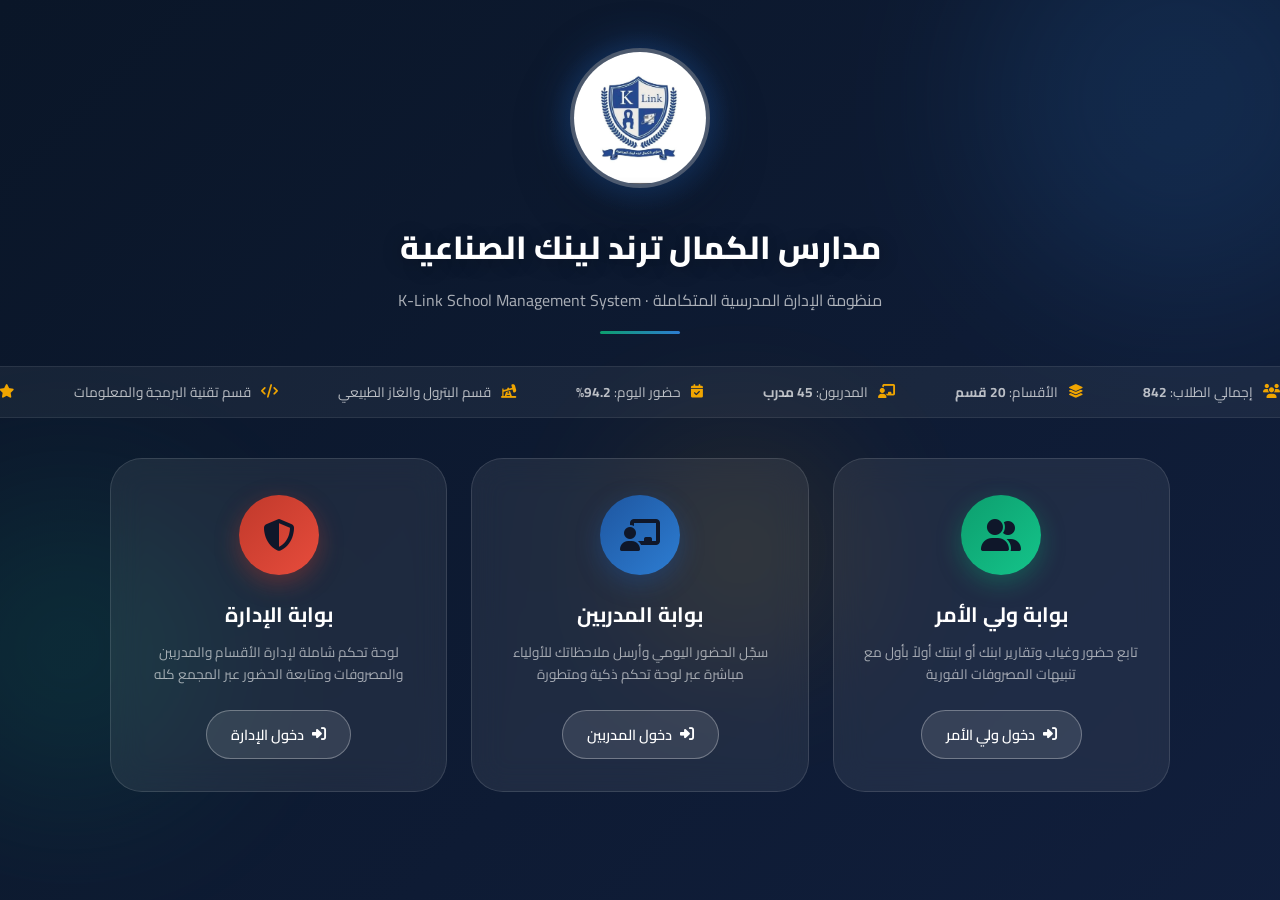
<file: index.html>
<!DOCTYPE html>
<html lang="ar" dir="rtl">
<head>
  <meta charset="UTF-8" />
  <meta name="viewport" content="width=device-width, initial-scale=1.0" />
  <title>مدارس الكمال ترند لينك الصناعية</title>
  <link rel="preconnect" href="https://fonts.googleapis.com" />
  <link rel="preconnect" href="https://fonts.gstatic.com" crossorigin />
  <link href="https://fonts.googleapis.com/css2?family=Cairo:wght@300;400;500;600;700;800;900&family=Tajawal:wght@300;400;500;700;800&display=swap" rel="stylesheet" />
  <link rel="stylesheet" href="https://cdnjs.cloudflare.com/ajax/libs/font-awesome/6.5.0/css/all.min.css" />
  <style>
    /* ============================================================
       ROOT VARIABLES & RESET
    ============================================================ */
    :root {
      --navy:        #0a1628;
      --navy-mid:    #122040;
      --navy-light:  #1a3a6e;
      --blue:        #1e56a0;
      --blue-light:  #2d7dd2;
      --emerald:     #0d9e6e;
      --emerald-light:#14c48a;
      --gold:        #f0a500;
      --gold-light:  #ffc340;
      --red:         #e53e3e;
      --red-light:   #fc8181;
      --slate:       #f1f5f9;
      --slate-mid:   #e2e8f0;
      --white:       #ffffff;
      --text-dark:   #0f172a;
      --text-mid:    #334155;
      --text-light:  #64748b;
      --shadow-sm:   0 2px 8px rgba(10,22,40,0.08);
      --shadow-md:   0 4px 24px rgba(10,22,40,0.14);
      --shadow-lg:   0 8px 48px rgba(10,22,40,0.22);
      --radius-sm:   8px;
      --radius-md:   16px;
      --radius-lg:   24px;
      --radius-xl:   32px;
      --transition:  all 0.3s cubic-bezier(0.4,0,0.2,1);
    }
    *, *::before, *::after { box-sizing: border-box; margin: 0; padding: 0; }
    html { scroll-behavior: smooth; }
    body {
      font-family: 'Cairo', 'Tajawal', sans-serif;
      background: var(--slate);
      color: var(--text-dark);
      min-height: 100vh;
      direction: rtl;
      overflow-x: hidden;
    }
    .hidden { display: none !important; }
    .fade-in  { animation: fadeIn 0.5s ease forwards; }
    .slide-up { animation: slideUp 0.5s ease forwards; }
    .slide-in-right { animation: slideInRight 0.4s ease forwards; }
    .pulse { animation: pulse 2s infinite; }
    .float { animation: float 3s ease-in-out infinite; }

    @keyframes fadeIn      { from{opacity:0} to{opacity:1} }
    @keyframes slideUp     { from{opacity:0;transform:translateY(30px)} to{opacity:1;transform:translateY(0)} }
    @keyframes slideInRight{ from{opacity:0;transform:translateX(-30px)} to{opacity:1;transform:translateX(0)} }
    @keyframes float       { 0%,100%{transform:translateY(0)} 50%{transform:translateY(-10px)} }
    @keyframes pulse       { 0%,100%{opacity:1} 50%{opacity:0.6} }
    @keyframes spin        { to{transform:rotate(360deg)} }
    @keyframes bounceIn    { 0%{transform:scale(0.3);opacity:0} 50%{transform:scale(1.05);opacity:0.8} 70%{transform:scale(0.9)} 100%{transform:scale(1);opacity:1} }
    @keyframes gradientShift{ 0%{background-position:0% 50%} 50%{background-position:100% 50%} 100%{background-position:0% 50%} }
    @keyframes scrollTicker { from{transform:translateX(0)} to{transform:translateX(-50%)} }

    /* ============================================================ PARTICLES */
    #particles-canvas { position:fixed;inset:0;z-index:0;pointer-events:none; }

    /* ============================================================ PAGE MANAGEMENT */
    .page { display:none; min-height:100vh; }
    .page.active { display:block; }
    .dashboard { min-height:100vh; background:var(--slate); display:none; flex-direction:column; }
    .dashboard.active { display:flex; }

    /* ============================================================ LANDING */
    #page-landing {
      background: linear-gradient(135deg,var(--navy) 0%,var(--navy-mid) 40%,var(--navy-light) 100%);
      background-size:300% 300%;
      animation: gradientShift 8s ease infinite;
      position:relative; display:flex; flex-direction:column; align-items:center; overflow:hidden;
    }
    .orb { position:absolute; border-radius:50%; filter:blur(80px); opacity:0.15; pointer-events:none; z-index:1; }
    .orb-1 { width:400px;height:400px;background:var(--blue-light);top:-100px;right:-100px;animation:float 6s ease-in-out infinite; }
    .orb-2 { width:300px;height:300px;background:var(--emerald);bottom:100px;left:-80px;animation:float 8s ease-in-out infinite reverse; }
    .orb-3 { width:200px;height:200px;background:var(--gold);top:50%;left:50%;animation:float 5s ease-in-out infinite 1s; }

    .landing-header { text-align:center; padding:48px 20px 32px; position:relative; z-index:2; }
    .logo-container { display:inline-block; position:relative; animation:float 4s ease-in-out infinite; }
    .logo-glow { position:absolute;inset:-20px;border-radius:50%;background:radial-gradient(circle,rgba(30,86,160,0.4) 0%,transparent 70%);animation:pulse 2s infinite; }
    .logo-img { width:140px;height:140px;object-fit:contain;border-radius:50%;border:4px solid rgba(255,255,255,0.2);background:rgba(255,255,255,0.08);backdrop-filter:blur(10px);box-shadow:0 0 40px rgba(30,86,160,0.5),0 20px 60px rgba(0,0,0,0.3);position:relative;z-index:1; }
    .school-name { margin-top:20px;font-size:clamp(1.4rem,3vw,2rem);font-weight:800;color:var(--white);text-shadow:0 2px 20px rgba(0,0,0,0.3); }
    .school-subtitle { margin-top:8px;font-size:clamp(0.85rem,1.8vw,1rem);color:rgba(255,255,255,0.65); }
    .landing-divider { width:80px;height:3px;background:linear-gradient(90deg,var(--emerald),var(--blue-light));border-radius:2px;margin:16px auto 0; }

    /* Ticker */
    .stats-ticker { width:100%;background:rgba(255,255,255,0.05);border-top:1px solid rgba(255,255,255,0.08);border-bottom:1px solid rgba(255,255,255,0.08);padding:12px 0;overflow:hidden;position:relative;z-index:2;margin-bottom:40px; }
    .ticker-track { display:flex;gap:60px;animation:scrollTicker 20s linear infinite;white-space:nowrap; }
    .ticker-item { display:flex;align-items:center;gap:10px;color:rgba(255,255,255,0.7);font-size:0.85rem;flex-shrink:0; }
    .ticker-item i { color:var(--gold); }

    /* Portal Cards */
    .portals-section { width:100%;max-width:1100px;padding:0 20px 60px;display:grid;grid-template-columns:repeat(auto-fit,minmax(290px,1fr));gap:24px;position:relative;z-index:2; }
    .portal-card { background:rgba(255,255,255,0.07);backdrop-filter:blur(16px);border:1px solid rgba(255,255,255,0.12);border-radius:var(--radius-xl);padding:36px 28px 32px;cursor:pointer;transition:var(--transition);position:relative;overflow:hidden;text-align:center;animation:slideUp 0.6s ease both; }
    .portal-card:nth-child(1){animation-delay:0.1s} .portal-card:nth-child(2){animation-delay:0.25s} .portal-card:nth-child(3){animation-delay:0.4s}
    .portal-card::before { content:'';position:absolute;inset:0;background:linear-gradient(135deg,var(--card-color-a,var(--blue)) 0%,var(--card-color-b,var(--navy-light)) 100%);opacity:0;transition:opacity 0.4s ease;border-radius:var(--radius-xl); }
    .portal-card:hover::before { opacity:0.15; }
    .portal-card:hover { transform:translateY(-8px) scale(1.02);border-color:rgba(255,255,255,0.3);box-shadow:0 20px 60px rgba(0,0,0,0.3),0 0 0 1px rgba(255,255,255,0.15); }
    .portal-card-parent  { --card-color-a:#0d9e6e; --card-color-b:#0a7a56; }
    .portal-card-trainer { --card-color-a:#1e56a0; --card-color-b:#0a3570; }
    .portal-card-admin   { --card-color-a:#c0392b; --card-color-b:#7b241c; }
    .portal-icon-wrap { width:80px;height:80px;border-radius:50%;display:flex;align-items:center;justify-content:center;margin:0 auto 20px;font-size:2rem;position:relative;z-index:1;transition:var(--transition); }
    .portal-card-parent  .portal-icon-wrap { background:linear-gradient(135deg,var(--emerald),var(--emerald-light));box-shadow:0 8px 24px rgba(13,158,110,0.4); }
    .portal-card-trainer .portal-icon-wrap { background:linear-gradient(135deg,var(--blue),var(--blue-light));box-shadow:0 8px 24px rgba(30,86,160,0.4); }
    .portal-card-admin   .portal-icon-wrap { background:linear-gradient(135deg,#c0392b,#e74c3c);box-shadow:0 8px 24px rgba(192,57,43,0.4); }
    .portal-card:hover .portal-icon-wrap { transform:scale(1.1) rotate(-5deg); }
    .portal-title { font-size:1.3rem;font-weight:700;color:var(--white);margin-bottom:8px;position:relative;z-index:1; }
    .portal-desc  { font-size:0.85rem;color:rgba(255,255,255,0.6);line-height:1.6;position:relative;z-index:1;margin-bottom:24px; }
    .portal-btn { display:inline-flex;align-items:center;gap:8px;padding:10px 24px;border-radius:50px;border:1.5px solid rgba(255,255,255,0.3);color:var(--white);font-family:'Cairo',sans-serif;font-size:0.9rem;font-weight:600;background:rgba(255,255,255,0.1);cursor:pointer;transition:var(--transition);position:relative;z-index:1; }
    .portal-btn:hover { background:rgba(255,255,255,0.2);border-color:rgba(255,255,255,0.5); }

    /* ============================================================ MODALS */
    .modal-overlay { position:fixed;inset:0;background:rgba(0,0,0,0.75);backdrop-filter:blur(8px);z-index:1000;display:none;align-items:center;justify-content:center;padding:20px; }
    .modal-overlay.open { display:flex;animation:fadeIn 0.3s ease; }
    .modal-box { background:var(--white);border-radius:var(--radius-xl);padding:40px 36px 36px;width:100%;max-width:440px;position:relative;animation:bounceIn 0.4s ease;box-shadow:var(--shadow-lg); }
    .modal-close { position:absolute;top:16px;left:16px;width:36px;height:36px;border:none;background:var(--slate);border-radius:50%;cursor:pointer;font-size:1rem;color:var(--text-mid);display:flex;align-items:center;justify-content:center;transition:var(--transition); }
    .modal-close:hover { background:var(--red);color:var(--white); }
    .modal-header { text-align:center;margin-bottom:28px; }
    .modal-icon { width:64px;height:64px;border-radius:50%;display:flex;align-items:center;justify-content:center;font-size:1.6rem;margin:0 auto 14px; }
    .modal-title { font-size:1.3rem;font-weight:800;color:var(--text-dark); }
    .modal-subtitle { font-size:0.85rem;color:var(--text-light);margin-top:4px; }

    /* Forms */
    .form-group { margin-bottom:18px; }
    .form-label { display:block;font-size:0.85rem;font-weight:600;color:var(--text-mid);margin-bottom:6px; }
    .form-input { width:100%;padding:12px 16px;border:2px solid var(--slate-mid);border-radius:var(--radius-sm);font-family:'Cairo',sans-serif;font-size:0.95rem;color:var(--text-dark);background:var(--slate);transition:var(--transition);outline:none;direction:rtl; }
    .form-input:focus { border-color:var(--blue);background:var(--white);box-shadow:0 0 0 4px rgba(30,86,160,0.1); }
    .form-input.error { border-color:var(--red);box-shadow:0 0 0 4px rgba(229,62,62,0.1); }
    .input-hint { font-size:0.75rem;color:var(--text-light);margin-top:4px; }
    .btn-login { width:100%;padding:14px;border:none;border-radius:var(--radius-sm);font-family:'Cairo',sans-serif;font-size:1rem;font-weight:700;color:var(--white);cursor:pointer;transition:var(--transition);display:flex;align-items:center;justify-content:center;gap:10px;position:relative;overflow:hidden; }
    .btn-login:active { transform:scale(0.98); }
    .btn-parent  { background:linear-gradient(135deg,var(--emerald),var(--emerald-light));box-shadow:0 4px 16px rgba(13,158,110,0.3); }
    .btn-trainer { background:linear-gradient(135deg,var(--blue),var(--blue-light));box-shadow:0 4px 16px rgba(30,86,160,0.3); }
    .btn-admin   { background:linear-gradient(135deg,#c0392b,#e74c3c);box-shadow:0 4px 16px rgba(192,57,43,0.3); }
    .error-msg { color:var(--red);font-size:0.82rem;text-align:center;margin-top:10px;display:none; }
    .demo-creds { margin-top:16px;padding:12px 14px;background:linear-gradient(135deg,#f0f9ff,#e0f2fe);border:1px solid #bae6fd;border-radius:var(--radius-sm);font-size:0.78rem;color:#0369a1;line-height:1.8; }

    /* ============================================================ DASHBOARD SHARED */
    .dash-nav { background:var(--white);border-bottom:1px solid var(--slate-mid);padding:0 24px;height:68px;display:flex;align-items:center;justify-content:space-between;position:sticky;top:0;z-index:100;box-shadow:var(--shadow-sm); }
    .dash-nav-brand { display:flex;align-items:center;gap:12px; }
    .dash-nav-logo { width:42px;height:42px;object-fit:contain;border-radius:50%; }
    .dash-nav-title { font-size:1rem;font-weight:700;color:var(--text-dark); }
    .dash-nav-subtitle { font-size:0.72rem;color:var(--text-light); }
    .dash-nav-actions { display:flex;align-items:center;gap:12px;flex-wrap:wrap; }
    .nav-badge { display:flex;align-items:center;gap:6px;padding:6px 14px;border-radius:50px;font-size:0.8rem;font-weight:600; }
    .nav-badge-parent  { background:rgba(13,158,110,0.1); color:var(--emerald); }
    .nav-badge-trainer { background:rgba(30,86,160,0.1);  color:var(--blue); }
    .nav-badge-admin   { background:rgba(192,57,43,0.1);  color:#c0392b; }
    .btn-logout { display:flex;align-items:center;gap:6px;padding:7px 16px;border:1.5px solid var(--slate-mid);border-radius:50px;background:none;font-family:'Cairo',sans-serif;font-size:0.82rem;font-weight:600;color:var(--text-mid);cursor:pointer;transition:var(--transition); }
    .btn-logout:hover { background:var(--red);color:var(--white);border-color:var(--red); }
    .dash-content { flex:1;padding:28px 24px;max-width:1200px;width:100%;margin:0 auto; }
    .dash-welcome { margin-bottom:28px; }
    .dash-welcome h1 { font-size:clamp(1.3rem,2.5vw,1.8rem);font-weight:800;color:var(--text-dark); }
    .dash-welcome p { font-size:0.9rem;color:var(--text-light);margin-top:4px; }
    .datetime-chip { display:flex;align-items:center;gap:8px;padding:6px 14px;background:var(--slate);border:1px solid var(--slate-mid);border-radius:50px;font-size:0.78rem;color:var(--text-mid);font-weight:600; }

    /* Stat Cards */
    .stat-cards { display:grid;grid-template-columns:repeat(auto-fit,minmax(200px,1fr));gap:16px;margin-bottom:28px; }
    .stat-card { background:var(--white);border-radius:var(--radius-md);padding:20px;box-shadow:var(--shadow-sm);border:1px solid var(--slate-mid);display:flex;align-items:center;gap:16px;transition:var(--transition);animation:slideUp 0.4s ease both; }
    .stat-card:hover { transform:translateY(-3px);box-shadow:var(--shadow-md); }
    .stat-icon { width:52px;height:52px;border-radius:var(--radius-sm);display:flex;align-items:center;justify-content:center;font-size:1.3rem;flex-shrink:0; }
    .stat-value { font-size:1.5rem;font-weight:800;color:var(--text-dark);line-height:1; }
    .stat-label { font-size:0.78rem;color:var(--text-light);margin-top:3px; }

    /* Section Cards */
    .section-card { background:var(--white);border-radius:var(--radius-md);border:1px solid var(--slate-mid);box-shadow:var(--shadow-sm);margin-bottom:24px;overflow:hidden; }
    .section-header { padding:18px 24px;border-bottom:1px solid var(--slate-mid);display:flex;align-items:center;justify-content:space-between; }
    .section-title { display:flex;align-items:center;gap:10px;font-size:1rem;font-weight:700;color:var(--text-dark); }
    .s-icon { width:36px;height:36px;border-radius:8px;display:flex;align-items:center;justify-content:center;font-size:0.95rem; }
    .section-body { padding:20px 24px; }

    /* Badges */
    .badge { display:inline-flex;align-items:center;gap:5px;padding:4px 12px;border-radius:50px;font-size:0.75rem;font-weight:700; }
    .badge-present { background:rgba(13,158,110,0.1);color:var(--emerald); }
    .badge-absent  { background:rgba(229,62,62,0.1); color:var(--red); }
    .badge-late    { background:rgba(240,165,0,0.1); color:var(--gold); }
    .badge-paid    { background:rgba(13,158,110,0.1);color:var(--emerald); }
    .badge-unpaid  { background:rgba(229,62,62,0.1); color:var(--red); }

    /* Alert Banners */
    .alert-banner { border-radius:var(--radius-sm);padding:14px 18px;display:flex;align-items:center;gap:12px;margin-bottom:16px;font-size:0.88rem;font-weight:600; }
    .alert-success { background:rgba(13,158,110,0.1);border:1px solid rgba(13,158,110,0.3);color:var(--emerald); }
    .alert-danger  { background:rgba(229,62,62,0.1); border:1px solid rgba(229,62,62,0.3); color:var(--red);animation:pulse 2s infinite; }
    .alert-warning { background:rgba(240,165,0,0.1); border:1px solid rgba(240,165,0,0.3); color:#d97706; }

    /* Table */
    .table-scroll { overflow-x:auto; }
    .data-table { width:100%;border-collapse:collapse;font-size:0.88rem; }
    .data-table th { background:var(--slate);padding:10px 14px;text-align:right;font-weight:700;color:var(--text-mid);font-size:0.8rem;border-bottom:2px solid var(--slate-mid); }
    .data-table td { padding:12px 14px;border-bottom:1px solid var(--slate-mid);color:var(--text-dark);vertical-align:middle; }
    .data-table tr:last-child td { border-bottom:none; }
    .data-table tr:hover td { background:var(--slate); }

    /* Buttons */
    .btn-sm { display:inline-flex;align-items:center;gap:5px;padding:6px 14px;border:none;border-radius:6px;font-family:'Cairo',sans-serif;font-size:0.78rem;font-weight:700;cursor:pointer;transition:var(--transition); }
    .btn-sm:active { transform:scale(0.95); }
    .btn-sm:hover { filter:brightness(1.1);transform:translateY(-1px); }
    .btn-present { background:rgba(13,158,110,0.1);color:var(--emerald);border:1px solid rgba(13,158,110,0.3); }
    .btn-absent  { background:rgba(229,62,62,0.1); color:var(--red);    border:1px solid rgba(229,62,62,0.3); }
    .btn-late    { background:rgba(240,165,0,0.1); color:#d97706;       border:1px solid rgba(240,165,0,0.3); }
    .btn-primary { background:var(--blue);color:var(--white); }
    .btn-danger  { background:var(--red); color:var(--white); }
    .btn-success { background:var(--emerald);color:var(--white); }
    .btn-present.active { background:var(--emerald);color:var(--white); }
    .btn-absent.active  { background:var(--red);    color:var(--white); }
    .btn-late.active    { background:var(--gold);   color:var(--white); }

    /* Note input */
    .note-input { width:100%;min-width:160px;padding:7px 10px;border:1.5px solid var(--slate-mid);border-radius:6px;font-family:'Cairo',sans-serif;font-size:0.78rem;color:var(--text-dark);background:var(--slate);outline:none;transition:var(--transition);resize:none; }
    .note-input:focus { border-color:var(--blue);background:var(--white); }

    /* Filter Bar */
    .filter-bar { display:flex;flex-wrap:wrap;gap:10px;align-items:center;padding:16px 24px;background:var(--slate);border-bottom:1px solid var(--slate-mid); }
    .filter-select { padding:9px 14px;border:1.5px solid var(--slate-mid);border-radius:8px;font-family:'Cairo',sans-serif;font-size:0.85rem;color:var(--text-dark);background:var(--white);outline:none;cursor:pointer;transition:var(--transition);direction:rtl; }
    .filter-select:focus { border-color:var(--blue); }
    .filter-btn { padding:9px 20px;border:none;border-radius:8px;background:var(--blue);color:var(--white);font-family:'Cairo',sans-serif;font-size:0.85rem;font-weight:600;cursor:pointer;transition:var(--transition); }
    .filter-btn:hover { background:var(--blue-light); }

    /* Attendance card (parent) */
    .attendance-status-card { border-radius:var(--radius-md);padding:24px;display:flex;align-items:center;gap:20px;margin-bottom:20px; }
    .attendance-status-card.present { background:linear-gradient(135deg,#d1fae5,#a7f3d0);border:1px solid #6ee7b7; }
    .attendance-status-card.absent  { background:linear-gradient(135deg,#fee2e2,#fecaca);border:1px solid #fca5a5; }
    .attendance-status-card.late    { background:linear-gradient(135deg,#fef3c7,#fde68a);border:1px solid #fcd34d; }
    .att-status-icon { font-size:2.5rem;flex-shrink:0; }
    .att-status-info h3 { font-size:1.1rem;font-weight:800;color:var(--text-dark); }
    .att-status-info p  { font-size:0.82rem;color:var(--text-mid);margin-top:4px; }

    /* Note Cards */
    .note-card { background:linear-gradient(135deg,#f0f9ff,#e0f2fe);border:1px solid #bae6fd;border-radius:var(--radius-sm);padding:14px 16px;margin-bottom:10px;animation:slideUp 0.3s ease; }
    .note-card-header { display:flex;justify-content:space-between;align-items:center;margin-bottom:6px; }
    .note-trainer { font-size:0.78rem;font-weight:700;color:var(--blue); }
    .note-date    { font-size:0.72rem;color:var(--text-light); }
    .note-text    { font-size:0.85rem;color:var(--text-mid);line-height:1.6; }

    /* Dept grid */
    .dept-grid { display:grid;grid-template-columns:repeat(auto-fill,minmax(240px,1fr));gap:14px;padding:20px 24px; }
    .dept-overview-card { background:var(--white);border:1px solid var(--slate-mid);border-radius:var(--radius-sm);padding:16px;transition:var(--transition);cursor:pointer; }
    .dept-overview-card:hover { border-color:var(--blue);box-shadow:0 4px 16px rgba(30,86,160,0.1);transform:translateY(-2px); }
    .dept-overview-name { font-size:0.9rem;font-weight:700;color:var(--text-dark);margin-bottom:10px;display:flex;align-items:center;gap:8px; }
    .dept-stat-pill { flex:1;text-align:center;padding:6px 4px;border-radius:6px;font-size:0.75rem;font-weight:700; }
    .dept-stat-pill.p { background:rgba(13,158,110,0.1);color:var(--emerald); }
    .dept-stat-pill.a { background:rgba(229,62,62,0.1); color:var(--red); }
    .dept-stat-pill.l { background:rgba(240,165,0,0.1); color:#d97706; }

    /* Progress bar */
    .progress-bar-wrap { background:var(--slate-mid);border-radius:50px;height:8px;overflow:hidden;flex:1; }
    .progress-bar-fill { height:100%;border-radius:50px;background:linear-gradient(90deg,var(--blue),var(--emerald));transition:width 1s ease; }

    /* Tabs */
    .dash-tabs { display:flex;gap:4px;padding:16px 24px 0;border-bottom:1px solid var(--slate-mid);overflow-x:auto; }
    .dash-tab { padding:10px 20px;border:none;background:none;font-family:'Cairo',sans-serif;font-size:0.88rem;font-weight:600;color:var(--text-light);cursor:pointer;border-bottom:3px solid transparent;transition:var(--transition);white-space:nowrap;flex-shrink:0; }
    .dash-tab:hover { color:var(--blue); }
    .dash-tab.active { color:var(--blue);border-bottom-color:var(--blue); }
    .tab-content { display:none; }
    .tab-content.active { display:block;animation:fadeIn 0.3s ease; }

    /* Inner modal */
    .inner-modal { position:fixed;inset:0;background:rgba(0,0,0,0.5);z-index:2000;display:none;align-items:center;justify-content:center;padding:20px; }
    .inner-modal.open { display:flex;animation:fadeIn 0.2s ease; }
    .inner-modal-box { background:var(--white);border-radius:var(--radius-md);padding:32px 28px;width:100%;max-width:400px;animation:bounceIn 0.3s ease; }

    /* Toast */
    .toast-container { position:fixed;bottom:24px;left:24px;z-index:9999;display:flex;flex-direction:column;gap:10px; }
    .toast { display:flex;align-items:center;gap:12px;padding:14px 18px;border-radius:var(--radius-sm);background:var(--white);box-shadow:var(--shadow-md);border-right:4px solid var(--blue);font-size:0.85rem;font-weight:600;max-width:320px;animation:slideInRight 0.3s ease;color:var(--text-dark); }
    .toast.success { border-right-color:var(--emerald); }
    .toast.danger  { border-right-color:var(--red); }
    .toast.warning { border-right-color:var(--gold); }
    .toast i { font-size:1.1rem; }
    .toast.success i { color:var(--emerald); }
    .toast.danger  i { color:var(--red); }
    .toast.warning i { color:var(--gold); }

    /* Bar chart */
    .bar-chart { display:flex;align-items:flex-end;gap:12px;height:120px;padding:0 4px; }
    .bar-col { display:flex;flex-direction:column;align-items:center;gap:4px;flex:1; }
    .bar-fill { width:100%;border-radius:4px 4px 0 0;transition:height 1s ease; }
    .bar-label { font-size:0.65rem;color:var(--text-light);text-align:center; }
    .bar-val   { font-size:0.7rem;font-weight:700;color:var(--text-mid); }

    /* Special */
    .highlight-petroleum   { background:linear-gradient(135deg,#f3e8ff,#ede9fe);border-color:#c4b5fd !important; }
    .highlight-programming { background:linear-gradient(135deg,#d1fae5,#a7f3d0);border-color:#6ee7b7 !important; }
    .dept-badge-petroleum  { background:#7c3aed;color:var(--white);padding:2px 8px;border-radius:4px;font-size:0.68rem;white-space:nowrap; }
    .dept-badge-programming{ background:var(--emerald);color:var(--white);padding:2px 8px;border-radius:4px;font-size:0.68rem;white-space:nowrap; }

    /* Scrollbar */
    ::-webkit-scrollbar { width:6px;height:6px; }
    ::-webkit-scrollbar-track { background:var(--slate); }
    ::-webkit-scrollbar-thumb { background:var(--slate-mid);border-radius:3px; }
    ::-webkit-scrollbar-thumb:hover { background:var(--text-light); }

    /* ============================================================ RESPONSIVE */
    @media(max-width:768px){
      .dash-nav { padding:0 16px; }
      .dash-content { padding:20px 16px; }
      .portals-section { grid-template-columns:1fr; }
      .modal-box { padding:28px 20px; }
      .section-body { padding:16px; }
      .dept-grid { grid-template-columns:1fr 1fr; }
      .bar-chart { height:80px; }
      .dash-tabs { padding:12px 16px 0; }
      .dash-tab { padding:8px 14px;font-size:0.8rem; }
      .data-table th,.data-table td { padding:8px 10px;font-size:0.8rem; }
      .dash-nav-actions .datetime-chip { display:none; }
    }
    @media(max-width:480px){
      .dept-grid { grid-template-columns:1fr; }
      .stat-cards { grid-template-columns:1fr 1fr; }
    }
  </style>
</head>
<body>

<!-- PARTICLES -->
<canvas id="particles-canvas"></canvas>

<!-- ================================================================ LANDING ================================================================ -->
<div id="page-landing" class="page active">
  <div class="orb orb-1"></div>
  <div class="orb orb-2"></div>
  <div class="orb orb-3"></div>

  <div class="landing-header">
    <div class="logo-container">
      <div class="logo-glow"></div>
      <img src="logo.jpg" alt="K-Link School Logo" class="logo-img" onerror="this.style.display='none'" />
    </div>
    <div class="school-name">مدارس الكمال ترند لينك الصناعية</div>
    <div class="school-subtitle">منظومة الإدارة المدرسية المتكاملة &middot; K-Link School Management System</div>
    <div class="landing-divider"></div>
  </div>

  <div class="stats-ticker">
    <div class="ticker-track">
      <div class="ticker-item"><i class="fa fa-users"></i><span>إجمالي الطلاب: <strong>842</strong></span></div>
      <div class="ticker-item"><i class="fa fa-layer-group"></i><span>الأقسام: <strong>20 قسم</strong></span></div>
      <div class="ticker-item"><i class="fa fa-chalkboard-teacher"></i><span>المدربون: <strong>45 مدرب</strong></span></div>
      <div class="ticker-item"><i class="fa fa-calendar-check"></i><span>حضور اليوم: <strong>94.2%</strong></span></div>
      <div class="ticker-item"><i class="fa fa-oil-well"></i><span>قسم البترول والغاز الطبيعي</span></div>
      <div class="ticker-item"><i class="fa fa-code"></i><span>قسم تقنية البرمجة والمعلومات</span></div>
      <div class="ticker-item"><i class="fa fa-star"></i><span>العام الدراسي 2025 / 2026</span></div>
      <div class="ticker-item"><i class="fa fa-users"></i><span>إجمالي الطلاب: <strong>842</strong></span></div>
      <div class="ticker-item"><i class="fa fa-layer-group"></i><span>الأقسام: <strong>20 قسم</strong></span></div>
      <div class="ticker-item"><i class="fa fa-chalkboard-teacher"></i><span>المدربون: <strong>45 مدرب</strong></span></div>
      <div class="ticker-item"><i class="fa fa-calendar-check"></i><span>حضور اليوم: <strong>94.2%</strong></span></div>
      <div class="ticker-item"><i class="fa fa-oil-well"></i><span>قسم البترول والغاز الطبيعي</span></div>
      <div class="ticker-item"><i class="fa fa-code"></i><span>قسم تقنية البرمجة والمعلومات</span></div>
      <div class="ticker-item"><i class="fa fa-star"></i><span>العام الدراسي 2025 / 2026</span></div>
    </div>
  </div>

  <div class="portals-section">
    <div class="portal-card portal-card-parent" onclick="openModal('modal-parent')">
      <div class="portal-icon-wrap"><i class="fa fa-user-friends"></i></div>
      <div class="portal-title">بوابة ولي الأمر</div>
      <div class="portal-desc">تابع حضور وغياب وتقارير ابنك أو ابنتك أولاً بأول مع تنبيهات المصروفات الفورية</div>
      <button class="portal-btn"><i class="fa fa-sign-in-alt"></i> دخول ولي الأمر</button>
    </div>
    <div class="portal-card portal-card-trainer" onclick="openModal('modal-trainer')">
      <div class="portal-icon-wrap"><i class="fa fa-chalkboard-teacher"></i></div>
      <div class="portal-title">بوابة المدربين</div>
      <div class="portal-desc">سجّل الحضور اليومي وأرسل ملاحظاتك للأولياء مباشرة عبر لوحة تحكم ذكية ومتطورة</div>
      <button class="portal-btn"><i class="fa fa-sign-in-alt"></i> دخول المدربين</button>
    </div>
    <div class="portal-card portal-card-admin" onclick="openModal('modal-admin')">
      <div class="portal-icon-wrap"><i class="fa fa-shield-alt"></i></div>
      <div class="portal-title">بوابة الإدارة</div>
      <div class="portal-desc">لوحة تحكم شاملة لإدارة الأقسام والمدربين والمصروفات ومتابعة الحضور عبر المجمع كله</div>
      <button class="portal-btn"><i class="fa fa-sign-in-alt"></i> دخول الإدارة</button>
    </div>
  </div>
</div>

<!-- ================================================================ LOGIN MODALS ================================================================ -->
<div id="modal-parent" class="modal-overlay">
  <div class="modal-box">
    <button class="modal-close" onclick="closeModal('modal-parent')"><i class="fa fa-times"></i></button>
    <div class="modal-header">
      <div class="modal-icon" style="background:linear-gradient(135deg,var(--emerald),var(--emerald-light));color:white"><i class="fa fa-user-friends"></i></div>
      <div class="modal-title">بوابة ولي الأمر</div>
      <div class="modal-subtitle">أدخل الرقم القومي للطالب وكلمة المرور</div>
    </div>
    <form onsubmit="loginParent(event)">
      <div class="form-group">
        <label class="form-label"><i class="fa fa-id-card"></i> الرقم القومي للطالب (14 رقم)</label>
        <input id="parent-nid" class="form-input" type="text" maxlength="14" placeholder="أدخل الرقم القومي للطالب" required />
        <div class="input-hint">مثال: 30901150100123</div>
      </div>
      <div class="form-group">
        <label class="form-label"><i class="fa fa-lock"></i> كلمة المرور</label>
        <input id="parent-pass" class="form-input" type="password" placeholder="أدخل كلمة المرور" required />
      </div>
      <button type="submit" class="btn-login btn-parent"><i class="fa fa-sign-in-alt"></i> تسجيل الدخول</button>
      <div id="parent-error" class="error-msg"><i class="fa fa-exclamation-circle"></i> بيانات خاطئة، يرجى المحاولة مرة أخرى</div>
    </form>
    <div class="demo-creds"><strong>بيانات تجريبية:</strong><br/>الرقم القومي: <strong>30901150100123</strong><br/>كلمة المرور: <strong>parent123</strong></div>
  </div>
</div>

<div id="modal-trainer" class="modal-overlay">
  <div class="modal-box">
    <button class="modal-close" onclick="closeModal('modal-trainer')"><i class="fa fa-times"></i></button>
    <div class="modal-header">
      <div class="modal-icon" style="background:linear-gradient(135deg,var(--blue),var(--blue-light));color:white"><i class="fa fa-chalkboard-teacher"></i></div>
      <div class="modal-title">بوابة المدربين</div>
      <div class="modal-subtitle">أدخل كود المدرب وكلمة المرور</div>
    </div>
    <form onsubmit="loginTrainer(event)">
      <div class="form-group">
        <label class="form-label"><i class="fa fa-id-badge"></i> كود المدرب</label>
        <input id="trainer-code" class="form-input" type="text" placeholder="مثال: TR-001" required />
      </div>
      <div class="form-group">
        <label class="form-label"><i class="fa fa-lock"></i> كلمة المرور</label>
        <input id="trainer-pass" class="form-input" type="password" placeholder="أدخل كلمة المرور" required />
      </div>
      <button type="submit" class="btn-login btn-trainer"><i class="fa fa-sign-in-alt"></i> تسجيل الدخول</button>
      <div id="trainer-error" class="error-msg"><i class="fa fa-exclamation-circle"></i> بيانات خاطئة، يرجى المحاولة مرة أخرى</div>
    </form>
    <div class="demo-creds"><strong>بيانات تجريبية:</strong><br/>كود المدرب: <strong>TR-001</strong><br/>كلمة المرور: <strong>trainer123</strong></div>
  </div>
</div>

<div id="modal-admin" class="modal-overlay">
  <div class="modal-box">
    <button class="modal-close" onclick="closeModal('modal-admin')"><i class="fa fa-times"></i></button>
    <div class="modal-header">
      <div class="modal-icon" style="background:linear-gradient(135deg,#c0392b,#e74c3c);color:white"><i class="fa fa-shield-alt"></i></div>
      <div class="modal-title">بوابة الإدارة</div>
      <div class="modal-subtitle">دخول عالي الأمان &middot; High-Security Access</div>
    </div>
    <form onsubmit="loginAdmin(event)">
      <div class="form-group">
        <label class="form-label"><i class="fa fa-key"></i> كود الإدارة الخاص</label>
        <input id="admin-code" class="form-input" type="text" placeholder="أدخل كود الإدارة" required />
      </div>
      <div class="form-group">
        <label class="form-label"><i class="fa fa-lock"></i> كلمة المرور</label>
        <input id="admin-pass" class="form-input" type="password" placeholder="أدخل كلمة المرور" required />
      </div>
      <button type="submit" class="btn-login btn-admin"><i class="fa fa-shield-alt"></i> دخول الإدارة</button>
      <div id="admin-error" class="error-msg"><i class="fa fa-exclamation-circle"></i> كود خاطئ، يرجى المحاولة مرة أخرى</div>
    </form>
    <div class="demo-creds"><strong>بيانات تجريبية:</strong><br/>كود الإدارة: <strong>ADMIN-2025</strong><br/>كلمة المرور: <strong>admin123</strong></div>
  </div>
</div>

<!-- ================================================================ PARENT DASHBOARD ================================================================ -->
<div id="dash-parent" class="dashboard">
  <nav class="dash-nav">
    <div class="dash-nav-brand">
      <img src="logo.jpg" class="dash-nav-logo" alt="logo" onerror="this.style.display='none'" />
      <div><div class="dash-nav-title">K-Link</div><div class="dash-nav-subtitle">بوابة ولي الأمر</div></div>
    </div>
    <div class="dash-nav-actions">
      <div class="datetime-chip"><i class="fa fa-calendar"></i><span id="parent-date"></span></div>
      <div class="nav-badge nav-badge-parent"><i class="fa fa-user-friends"></i> <span id="parent-student-name">أحمد محمد</span></div>
      <button class="btn-logout" onclick="logout()"><i class="fa fa-sign-out-alt"></i> خروج</button>
    </div>
  </nav>
  <div class="dash-content">
    <div class="dash-welcome slide-up">
      <h1>مرحباً، <span id="parent-welcome-name">أسرة أحمد</span> 👋</h1>
      <p>آخر تحديث: اليوم · يمكنك متابعة جميع تفاصيل ابنك من هنا</p>
    </div>
    <div class="stat-cards">
      <div class="stat-card" style="animation-delay:0.1s">
        <div class="stat-icon" style="background:rgba(13,158,110,0.1);color:var(--emerald)"><i class="fa fa-calendar-check"></i></div>
        <div><div class="stat-value">22</div><div class="stat-label">أيام الحضور هذا الشهر</div></div>
      </div>
      <div class="stat-card" style="animation-delay:0.2s">
        <div class="stat-icon" style="background:rgba(229,62,62,0.1);color:var(--red)"><i class="fa fa-calendar-times"></i></div>
        <div><div class="stat-value">2</div><div class="stat-label">أيام الغياب</div></div>
      </div>
      <div class="stat-card" style="animation-delay:0.3s">
        <div class="stat-icon" style="background:rgba(240,165,0,0.1);color:var(--gold)"><i class="fa fa-clock"></i></div>
        <div><div class="stat-value">1</div><div class="stat-label">مرات التأخر</div></div>
      </div>
      <div class="stat-card" style="animation-delay:0.4s">
        <div class="stat-icon" style="background:rgba(30,86,160,0.1);color:var(--blue)"><i class="fa fa-layer-group"></i></div>
        <div><div class="stat-value" style="font-size:1.1rem">برمجة</div><div class="stat-label">القسم الدراسي</div></div>
      </div>
    </div>

    <!-- Today Attendance -->
    <div class="section-card fade-in">
      <div class="section-header">
        <div class="section-title">
          <div class="s-icon" style="background:rgba(13,158,110,0.1);color:var(--emerald)"><i class="fa fa-calendar-day"></i></div>
          حضور اليوم (يوم بيومه)
        </div>
        <span class="badge badge-present" id="today-status-badge"><i class="fa fa-check-circle"></i> حاضر</span>
      </div>
      <div class="section-body">
        <div id="today-attendance-card" class="attendance-status-card present">
          <div class="att-status-icon" id="att-icon">✅</div>
          <div class="att-status-info">
            <h3 id="attendance-status-text">الطالب حاضر اليوم</h3>
            <p id="attendance-time-text">وقت الحضور: 8:05 صباحاً · المدرب: م. سارة علي</p>
          </div>
        </div>
      </div>
    </div>

    <!-- Finance -->
    <div class="section-card fade-in">
      <div class="section-header">
        <div class="section-title">
          <div class="s-icon" style="background:rgba(240,165,0,0.1);color:var(--gold)"><i class="fa fa-money-bill-wave"></i></div>
          تنبيهات المصروفات
        </div>
      </div>
      <div class="section-body">
        <div id="finance-alert" class="alert-banner alert-success">
          <i class="fa fa-check-circle fa-lg"></i>
          <div><strong>المصروفات مدفوعة ✓</strong><br/><span style="font-size:0.8rem;opacity:0.9">تم دفع مصروفات شهر نوفمبر 2025 بتاريخ 3/11/2025 · المبلغ: 1,200 جنيه</span></div>
        </div>
        <div style="display:flex;gap:12px;flex-wrap:wrap;margin-top:8px">
          <div style="flex:1;min-width:140px;background:var(--slate);border-radius:8px;padding:12px;text-align:center">
            <div style="font-size:1.2rem;font-weight:800;color:var(--emerald)">1,200 ج</div>
            <div style="font-size:0.75rem;color:var(--text-light);margin-top:2px">المبلغ المدفوع</div>
          </div>
          <div style="flex:1;min-width:140px;background:var(--slate);border-radius:8px;padding:12px;text-align:center">
            <div style="font-size:1.2rem;font-weight:800;color:var(--blue)">ديسمبر</div>
            <div style="font-size:0.75rem;color:var(--text-light);margin-top:2px">الشهر القادم</div>
          </div>
          <div style="flex:1;min-width:140px;background:var(--slate);border-radius:8px;padding:12px;text-align:center">
            <div style="font-size:1.2rem;font-weight:800;color:var(--text-mid)">1 / 12</div>
            <div style="font-size:0.75rem;color:var(--text-light);margin-top:2px">تاريخ الاستحقاق</div>
          </div>
        </div>
      </div>
    </div>

    <!-- Trainer Notes -->
    <div class="section-card fade-in">
      <div class="section-header">
        <div class="section-title">
          <div class="s-icon" style="background:rgba(30,86,160,0.1);color:var(--blue)"><i class="fa fa-comment-dots"></i></div>
          ملاحظات المدربين
        </div>
        <span style="font-size:0.78rem;color:var(--text-light)">تُحدَّث فورياً</span>
      </div>
      <div class="section-body" id="parent-notes-container"></div>
    </div>

    <!-- Weekly Chart -->
    <div class="section-card fade-in">
      <div class="section-header">
        <div class="section-title">
          <div class="s-icon" style="background:rgba(30,86,160,0.1);color:var(--blue)"><i class="fa fa-chart-bar"></i></div>
          الحضور خلال الأسبوع
        </div>
      </div>
      <div class="section-body">
        <div class="bar-chart" id="parent-week-chart"></div>
      </div>
    </div>
  </div>
</div>

<!-- ================================================================ TRAINER DASHBOARD ================================================================ -->
<div id="dash-trainer" class="dashboard">
  <nav class="dash-nav">
    <div class="dash-nav-brand">
      <img src="logo.jpg" class="dash-nav-logo" alt="logo" onerror="this.style.display='none'" />
      <div><div class="dash-nav-title">K-Link</div><div class="dash-nav-subtitle">بوابة المدربين</div></div>
    </div>
    <div class="dash-nav-actions">
      <div class="datetime-chip"><i class="fa fa-calendar"></i><span id="trainer-date"></span></div>
      <div class="nav-badge nav-badge-trainer"><i class="fa fa-chalkboard-teacher"></i> م. أحمد سعيد</div>
      <button class="btn-logout" onclick="logout()"><i class="fa fa-sign-out-alt"></i> خروج</button>
    </div>
  </nav>
  <div class="dash-content">
    <div class="dash-welcome slide-up">
      <h1>مرحباً مدرب أحمد 👨‍🏫</h1>
      <p>يمكنك تسجيل الحضور وإرسال الملاحظات للأولياء مباشرة من هنا</p>
    </div>
    <div class="stat-cards">
      <div class="stat-card" style="animation-delay:0.1s">
        <div class="stat-icon" style="background:rgba(30,86,160,0.1);color:var(--blue)"><i class="fa fa-users"></i></div>
        <div><div class="stat-value" id="trainer-total">0</div><div class="stat-label">إجمالي الطلاب</div></div>
      </div>
      <div class="stat-card" style="animation-delay:0.2s">
        <div class="stat-icon" style="background:rgba(13,158,110,0.1);color:var(--emerald)"><i class="fa fa-user-check"></i></div>
        <div><div class="stat-value" id="trainer-present">0</div><div class="stat-label">حضروا اليوم</div></div>
      </div>
      <div class="stat-card" style="animation-delay:0.3s">
        <div class="stat-icon" style="background:rgba(229,62,62,0.1);color:var(--red)"><i class="fa fa-user-times"></i></div>
        <div><div class="stat-value" id="trainer-absent">0</div><div class="stat-label">غائبون</div></div>
      </div>
      <div class="stat-card" style="animation-delay:0.4s">
        <div class="stat-icon" style="background:rgba(240,165,0,0.1);color:var(--gold)"><i class="fa fa-user-clock"></i></div>
        <div><div class="stat-value" id="trainer-late">0</div><div class="stat-label">متأخرون</div></div>
      </div>
    </div>

    <div class="section-card fade-in">
      <div class="section-header">
        <div class="section-title">
          <div class="s-icon" style="background:rgba(13,158,110,0.1);color:var(--emerald)"><i class="fa fa-clipboard-list"></i></div>
          كشف الحضور اليومي
        </div>
        <button class="btn-sm btn-success" onclick="saveAllAttendance()"><i class="fa fa-save"></i> حفظ الكل</button>
      </div>
      <div class="filter-bar">
        <select id="trainer-dept-filter" class="filter-select" onchange="filterTrainerStudents()">
          <option value="all">جميع الأقسام</option>
        </select>
        <input type="text" class="filter-select" id="trainer-search" placeholder="🔍 بحث عن طالب..." oninput="filterTrainerStudents()" style="min-width:180px;" />
        <button class="filter-btn" onclick="markAllPresent()"><i class="fa fa-check-double"></i> تحديد الكل حاضر</button>
      </div>
      <div class="table-scroll">
        <table class="data-table">
          <thead>
            <tr><th>#</th><th>اسم الطالب</th><th>القسم</th><th>الحالة</th><th>ملاحظة المدرب</th><th>الإجراء</th></tr>
          </thead>
          <tbody id="trainer-students-tbody"></tbody>
        </table>
      </div>
    </div>
  </div>
</div>

<!-- ================================================================ ADMIN DASHBOARD ================================================================ -->
<div id="dash-admin" class="dashboard">
  <nav class="dash-nav">
    <div class="dash-nav-brand">
      <img src="logo.jpg" class="dash-nav-logo" alt="logo" onerror="this.style.display='none'" />
      <div><div class="dash-nav-title">K-Link Admin</div><div class="dash-nav-subtitle">لوحة تحكم الإدارة</div></div>
    </div>
    <div class="dash-nav-actions">
      <div class="datetime-chip"><i class="fa fa-calendar"></i><span id="admin-date"></span></div>
      <div class="nav-badge nav-badge-admin"><i class="fa fa-shield-alt"></i> المدير العام</div>
      <button class="btn-logout" onclick="logout()"><i class="fa fa-sign-out-alt"></i> خروج</button>
    </div>
  </nav>
  <div class="dash-content">
    <div class="dash-welcome slide-up">
      <h1>لوحة تحكم الإدارة 🏛️</h1>
      <p>نظرة شاملة على جميع أقسام المجمع · إدارة كاملة للحضور والمصروفات والمدربين</p>
    </div>
    <div class="stat-cards">
      <div class="stat-card" style="animation-delay:0.05s">
        <div class="stat-icon" style="background:rgba(30,86,160,0.1);color:var(--blue)"><i class="fa fa-users"></i></div>
        <div><div class="stat-value">842</div><div class="stat-label">إجمالي الطلاب</div></div>
      </div>
      <div class="stat-card" style="animation-delay:0.1s">
        <div class="stat-icon" style="background:rgba(13,158,110,0.1);color:var(--emerald)"><i class="fa fa-user-check"></i></div>
        <div><div class="stat-value" id="admin-present-total">793</div><div class="stat-label">حضروا اليوم</div></div>
      </div>
      <div class="stat-card" style="animation-delay:0.15s">
        <div class="stat-icon" style="background:rgba(229,62,62,0.1);color:var(--red)"><i class="fa fa-user-times"></i></div>
        <div><div class="stat-value" id="admin-absent-total">35</div><div class="stat-label">غائبون اليوم</div></div>
      </div>
      <div class="stat-card" style="animation-delay:0.2s">
        <div class="stat-icon" style="background:rgba(240,165,0,0.1);color:var(--gold)"><i class="fa fa-money-bill-wave"></i></div>
        <div><div class="stat-value" id="admin-unpaid-count">—</div><div class="stat-label">مصروفات متأخرة</div></div>
      </div>
      <div class="stat-card" style="animation-delay:0.25s">
        <div class="stat-icon" style="background:rgba(124,58,237,0.1);color:#7c3aed"><i class="fa fa-layer-group"></i></div>
        <div><div class="stat-value">20</div><div class="stat-label">الأقسام النشطة</div></div>
      </div>
      <div class="stat-card" style="animation-delay:0.3s">
        <div class="stat-icon" style="background:rgba(13,158,110,0.1);color:var(--emerald)"><i class="fa fa-chalkboard-teacher"></i></div>
        <div><div class="stat-value" id="admin-trainer-count">—</div><div class="stat-label">المدربون النشطون</div></div>
      </div>
    </div>

    <div class="section-card fade-in">
      <div class="dash-tabs">
        <button class="dash-tab active" onclick="switchTab(this,'tab-overview')"><i class="fa fa-chart-pie"></i> نظرة عامة</button>
        <button class="dash-tab" onclick="switchTab(this,'tab-finance')"><i class="fa fa-money-check-alt"></i> المصروفات</button>
        <button class="dash-tab" onclick="switchTab(this,'tab-trainers')"><i class="fa fa-chalkboard-teacher"></i> المدربون</button>
        <button class="dash-tab" onclick="switchTab(this,'tab-depts')"><i class="fa fa-layer-group"></i> الأقسام</button>
        <button class="dash-tab" onclick="switchTab(this,'tab-attendance')"><i class="fa fa-clipboard-list"></i> سجل الحضور</button>
      </div>

      <div id="tab-overview" class="tab-content active">
        <div class="dept-grid" id="admin-dept-grid"></div>
      </div>

      <div id="tab-finance" class="tab-content">
        <div class="filter-bar">
          <select class="filter-select" id="finance-filter" onchange="filterFinance()">
            <option value="all">جميع الطلاب</option>
            <option value="unpaid">غير مدفوع</option>
            <option value="paid">مدفوع</option>
          </select>
          <select class="filter-select" id="finance-dept-filter" onchange="filterFinance()"><option value="all">جميع الأقسام</option></select>
          <input type="text" class="filter-select" id="finance-search" placeholder="🔍 بحث عن طالب..." oninput="filterFinance()" style="min-width:180px;" />
        </div>
        <div class="table-scroll">
          <table class="data-table">
            <thead><tr><th>#</th><th>اسم الطالب</th><th>القسم</th><th>المبلغ</th><th>حالة الدفع</th><th>آخر دفعة</th><th>إجراء</th></tr></thead>
            <tbody id="admin-finance-tbody"></tbody>
          </table>
        </div>
      </div>

      <div id="tab-trainers" class="tab-content">
        <div class="section-body">
          <div style="display:flex;justify-content:flex-end;margin-bottom:16px">
            <button class="btn-sm btn-primary" onclick="openAddTrainer()"><i class="fa fa-plus"></i> إضافة مدرب جديد</button>
          </div>
          <div class="table-scroll">
            <table class="data-table">
              <thead><tr><th>#</th><th>اسم المدرب</th><th>القسم</th><th>الكود</th><th>الحالة</th><th>إعادة توليد الكود</th></tr></thead>
              <tbody id="admin-trainers-tbody"></tbody>
            </table>
          </div>
        </div>
      </div>

      <div id="tab-depts" class="tab-content">
        <div class="section-body">
          <div style="display:flex;justify-content:flex-end;margin-bottom:16px">
            <button class="btn-sm btn-primary" onclick="openAddDept()"><i class="fa fa-plus"></i> إضافة قسم</button>
          </div>
          <div class="table-scroll">
            <table class="data-table">
              <thead><tr><th>#</th><th>اسم القسم</th><th>عدد الطلاب</th><th>عدد المدربين</th><th>معدل الحضور</th><th>الحالة</th></tr></thead>
              <tbody id="admin-depts-tbody"></tbody>
            </table>
          </div>
        </div>
      </div>

      <div id="tab-attendance" class="tab-content">
        <div class="filter-bar">
          <select class="filter-select" id="att-dept-filter" onchange="filterFullAttendance()"><option value="all">جميع الأقسام</option></select>
          <select class="filter-select" id="att-status-filter" onchange="filterFullAttendance()">
            <option value="all">جميع الحالات</option>
            <option value="present">حاضر</option>
            <option value="absent">غائب</option>
            <option value="late">متأخر</option>
          </select>
          <input type="text" class="filter-select" id="att-search" placeholder="🔍 بحث..." oninput="filterFullAttendance()" style="min-width:180px;" />
        </div>
        <div class="table-scroll">
          <table class="data-table">
            <thead><tr><th>#</th><th>اسم الطالب</th><th>الرقم القومي</th><th>القسم</th><th>الحالة اليوم</th><th>وقت الحضور</th><th>ملاحظة المدرب</th></tr></thead>
            <tbody id="admin-attendance-tbody"></tbody>
          </table>
        </div>
      </div>
    </div>
  </div>
</div>

<!-- ================================================================ INNER MODALS ================================================================ -->
<div id="modal-add-trainer" class="inner-modal">
  <div class="inner-modal-box">
    <h3 style="font-size:1.1rem;font-weight:800;margin-bottom:20px;color:var(--text-dark)"><i class="fa fa-plus-circle" style="color:var(--blue)"></i> إضافة مدرب جديد</h3>
    <div class="form-group"><label class="form-label">اسم المدرب</label><input id="new-trainer-name" class="form-input" type="text" placeholder="الاسم الكامل" /></div>
    <div class="form-group"><label class="form-label">القسم</label><select id="new-trainer-dept" class="form-input"></select></div>
    <div style="display:flex;gap:10px;margin-top:4px">
      <button class="btn-login btn-trainer" style="flex:1;padding:11px" onclick="addTrainer()"><i class="fa fa-plus"></i> إضافة</button>
      <button onclick="closeInnerModal('modal-add-trainer')" style="flex:1;padding:11px;border:1.5px solid var(--slate-mid);border-radius:8px;background:none;font-family:Cairo,sans-serif;font-size:0.9rem;cursor:pointer">إلغاء</button>
    </div>
  </div>
</div>

<div id="modal-add-dept" class="inner-modal">
  <div class="inner-modal-box">
    <h3 style="font-size:1.1rem;font-weight:800;margin-bottom:20px;color:var(--text-dark)"><i class="fa fa-layer-group" style="color:var(--blue)"></i> إضافة قسم جديد</h3>
    <div class="form-group"><label class="form-label">اسم القسم</label><input id="new-dept-name" class="form-input" type="text" placeholder="اسم القسم الجديد" /></div>
    <div style="display:flex;gap:10px;margin-top:4px">
      <button class="btn-login btn-primary" style="flex:1;padding:11px;background:var(--blue)" onclick="addDept()"><i class="fa fa-plus"></i> إضافة</button>
      <button onclick="closeInnerModal('modal-add-dept')" style="flex:1;padding:11px;border:1.5px solid var(--slate-mid);border-radius:8px;background:none;font-family:Cairo,sans-serif;font-size:0.9rem;cursor:pointer">إلغاء</button>
    </div>
  </div>
</div>

<div class="toast-container" id="toastContainer"></div>

<!-- ================================================================ JAVASCRIPT ================================================================ -->
<script>
/* ============ DATA ============ */
const DEPARTMENTS = [
  {id:1, name:'البترول والغاز الطبيعي',       tag:'petroleum',    icon:'🛢️', students:52, trainers:3, attendance:94},
  {id:2, name:'تقنية البرمجة والمعلومات',     tag:'programming',  icon:'💻', students:48, trainers:2, attendance:97},
  {id:3, name:'الكهرباء والإلكترونيات',        tag:'',             icon:'⚡', students:44, trainers:2, attendance:91},
  {id:4, name:'الميكانيكا والسيارات',          tag:'',             icon:'⚙️', students:46, trainers:3, attendance:89},
  {id:5, name:'الحاسبات وشبكات الاتصال',       tag:'',             icon:'🌐', students:40, trainers:2, attendance:95},
  {id:6, name:'تكنولوجيا البناء والتشييد',     tag:'',             icon:'🏗️', students:38, trainers:2, attendance:88},
  {id:7, name:'المساحة والجيوديسيا',           tag:'',             icon:'📐', students:30, trainers:2, attendance:92},
  {id:8, name:'تكنولوجيا الغزل والنسيج',       tag:'',             icon:'🧵', students:36, trainers:2, attendance:86},
  {id:9, name:'الصناعات الغذائية',             tag:'',             icon:'🍎', students:34, trainers:2, attendance:90},
  {id:10,name:'الطباعة والتغليف',              tag:'',             icon:'🖨️', students:28, trainers:1, attendance:93},
  {id:11,name:'الصناعات الخشبية',              tag:'',             icon:'🪵', students:26, trainers:1, attendance:87},
  {id:12,name:'تكييف الهواء والتبريد',         tag:'',             icon:'❄️', students:32, trainers:2, attendance:94},
  {id:13,name:'السباكة والصرف الصحي',          tag:'',             icon:'🔧', students:24, trainers:1, attendance:85},
  {id:14,name:'تكنولوجيا الليزر والضوئيات',    tag:'',             icon:'🔬', students:22, trainers:1, attendance:96},
  {id:15,name:'الرسم الصناعي وCAD',            tag:'',             icon:'📏', students:35, trainers:2, attendance:93},
  {id:16,name:'الإلكترونيات الصناعية',         tag:'',             icon:'🔌', students:42, trainers:2, attendance:91},
  {id:17,name:'الكيمياء الصناعية',             tag:'',             icon:'⚗️', students:30, trainers:2, attendance:90},
  {id:18,name:'ميكانيكا الطيران',              tag:'',             icon:'✈️', students:20, trainers:1, attendance:98},
  {id:19,name:'تقنية الروبوتات والأتمتة',      tag:'',             icon:'🤖', students:25, trainers:1, attendance:96},
  {id:20,name:'الصحة والسلامة المهنية',        tag:'',             icon:'🦺', students:28, trainers:2, attendance:89},
];

const TRAINERS = [
  {id:1, name:'م. أحمد محمد سعيد',   dept:1,  code:'TR-001', active:true},
  {id:2, name:'م. سارة علي إبراهيم', dept:2,  code:'TR-002', active:true},
  {id:3, name:'م. محمد حسن عبدالله', dept:3,  code:'TR-003', active:true},
  {id:4, name:'م. فاطمة أحمد خالد',  dept:4,  code:'TR-004', active:true},
  {id:5, name:'م. علي سيد إسماعيل',  dept:1,  code:'TR-005', active:true},
  {id:6, name:'م. نور الدين رمضان',   dept:2,  code:'TR-006', active:true},
  {id:7, name:'م. هبة عبدالرحمن',    dept:5,  code:'TR-007', active:false},
  {id:8, name:'م. كريم وليد منصور',  dept:6,  code:'TR-008', active:true},
  {id:9, name:'م. دينا حمدي سالم',   dept:7,  code:'TR-009', active:true},
  {id:10,name:'م. طارق شوقي فتحي',   dept:8,  code:'TR-010', active:true},
];

const fnames = ['أحمد','محمد','علي','يوسف','عمر','خالد','طارق','كريم','مصطفى','إبراهيم','سارة','فاطمة','نور','هبة','دينا','ريم','لمياء','شيرين','نهى','ميار'];
const lnames = ['محمد','أحمد','علي','حسن','إبراهيم','السيد','عبدالله','خالد','رمضان','منصور','سالم','سعيد','عبدالرحمن','فتحي','شوقي','وليد','نبيل','رضا','جمال','حمدي'];
const statusPool = ['present','present','present','present','present','absent','late'];
const notePool   = ['','','ممتاز في الأداء','يحتاج تحسين في الحضور','أداء جيد اليوم','تأخر بدون إذن','','نشاط ومشاركة ممتازة'];

function rnd(arr){ return arr[Math.floor(Math.random()*arr.length)]; }
function rndTime(late=false){
  const h = late ? 9 : (Math.floor(Math.random()*2)+8);
  const m = String(Math.floor(Math.random()*59)).padStart(2,'0');
  return `${h}:${m} صباحاً`;
}

const STUDENTS = [];
let sid = 1;
DEPARTMENTS.forEach(d => {
  for(let i=0;i<d.students;i++){
    const st = rnd(statusPool);
    const nid = '309'+String(Math.floor(Math.random()*99999999)).padStart(8,'0')+String(Math.floor(Math.random()*99)).padStart(2,'0');
    STUDENTS.push({
      id:sid++, name:rnd(fnames)+' '+rnd(lnames), dept:d.id, deptName:d.name,
      nid, status:st, note:rnd(notePool),
      time: st==='present'?rndTime():st==='late'?rndTime(true):'-',
      paid: Math.random()>0.44, amount:1200,
      lastPaid: Math.random()>0.5?'3/11/2025':'1/10/2025',
    });
  }
});

// Fixed parent student
const PS = STUDENTS[8];
PS.nid='30901150100123'; PS.name='أحمد عمر محمد'; PS.dept=2; PS.paid=true; PS.status='present'; PS.time='8:05 صباحاً';

const TRAINER_NOTES = [
  {trainer:'م. سارة علي',  date:'اليوم · 10:30 ص',  text:'الطالب أحمد أدى أداءً رائعاً في تمرين البرمجة اليوم، واستوعب المفاهيم بشكل سريع وأكمل التمرين بنجاح.'},
  {trainer:'م. أحمد سعيد', date:'أمس · 11:15 ص',    text:'حضر الطالب بانتظام وكان نشيطاً في المشاركة. يُنصح بالاستمرار في هذا المستوى.'},
  {trainer:'م. سارة علي',  date:'20/11/2025',         text:'أرجو التنبيه على الطالب بضرورة إحضار أدوات الرسم في الحصص القادمة.'},
];

const WEEK_DATA = [
  {day:'الأحد',    status:'present'},
  {day:'الاثنين',  status:'present'},
  {day:'الثلاثاء', status:'late'},
  {day:'الأربعاء', status:'present'},
  {day:'الخميس',  status:'absent'},
];

/* ============ STATE ============ */
let trainerAttendance = {};
let trainerNotes = {};

/* ============ PARTICLES ============ */
(function(){
  const cv=document.getElementById('particles-canvas');
  const cx=cv.getContext('2d');
  let pts=[];
  function resize(){ cv.width=window.innerWidth; cv.height=window.innerHeight; }
  function mkPt(){ return {x:Math.random()*cv.width,y:Math.random()*cv.height,r:Math.random()*1.8+0.3,vx:(Math.random()-.5)*.4,vy:(Math.random()-.5)*.4,a:Math.random()*.4+.1}; }
  function init(){ resize(); pts=Array.from({length:70},mkPt); }
  function draw(){
    cx.clearRect(0,0,cv.width,cv.height);
    if(!document.getElementById('page-landing').classList.contains('active')){ requestAnimationFrame(draw);return; }
    pts.forEach((p,i)=>{
      p.x+=p.vx; p.y+=p.vy;
      if(p.x<0)p.x=cv.width; if(p.x>cv.width)p.x=0;
      if(p.y<0)p.y=cv.height; if(p.y>cv.height)p.y=0;
      cx.beginPath(); cx.arc(p.x,p.y,p.r,0,Math.PI*2);
      cx.fillStyle=`rgba(255,255,255,${p.a})`; cx.fill();
      for(let j=i+1;j<pts.length;j++){
        const q=pts[j]; const d=Math.hypot(p.x-q.x,p.y-q.y);
        if(d<110){ cx.beginPath();cx.moveTo(p.x,p.y);cx.lineTo(q.x,q.y);cx.strokeStyle=`rgba(255,255,255,${.07*(1-d/110)})`;cx.lineWidth=0.5;cx.stroke(); }
      }
    });
    requestAnimationFrame(draw);
  }
  window.addEventListener('resize',resize);
  init(); draw();
})();

/* ============ HELPERS ============ */
function showPage(id){
  document.querySelectorAll('.page').forEach(p=>p.classList.remove('active'));
  document.querySelectorAll('.dashboard').forEach(d=>d.classList.remove('active'));
  const el=document.getElementById(id);
  if(el){ el.classList.contains('dashboard')?el.classList.add('active'):el.classList.add('active'); }
}
function openModal(id){ document.getElementById(id).classList.add('open'); }
function closeModal(id){ document.getElementById(id).classList.remove('open'); }
function openInnerModal(id){ document.getElementById(id).classList.add('open'); }
function closeInnerModal(id){ document.getElementById(id).classList.remove('open'); }

document.querySelectorAll('.modal-overlay').forEach(ov=>ov.addEventListener('click',e=>{ if(e.target===ov)ov.classList.remove('open'); }));
document.querySelectorAll('.inner-modal').forEach(ov=>ov.addEventListener('click',e=>{ if(e.target===ov)ov.classList.remove('open'); }));

function showToast(msg,type='success',icon=null){
  const icons={success:'fa-check-circle',danger:'fa-exclamation-circle',warning:'fa-exclamation-triangle',info:'fa-info-circle'};
  const ic=icon||icons[type]||'fa-info-circle';
  const c=document.getElementById('toastContainer');
  const t=document.createElement('div');
  t.className=`toast ${type}`;
  t.innerHTML=`<i class="fa ${ic}"></i><span>${msg}</span>`;
  c.appendChild(t);
  setTimeout(()=>{ t.style.opacity='0'; t.style.transform='translateX(20px)'; t.style.transition='all 0.3s ease'; },3000);
  setTimeout(()=>t.remove(),3400);
}

function getArabicDate(){
  return new Date().toLocaleDateString('ar-EG',{weekday:'long',year:'numeric',month:'long',day:'numeric'});
}
function updateDates(){
  const d=getArabicDate();
  ['parent-date','trainer-date','admin-date'].forEach(id=>{ const el=document.getElementById(id); if(el)el.textContent=d; });
}

/* ============ LOGIN ============ */
function loginParent(e){
  e.preventDefault();
  const nid=document.getElementById('parent-nid').value.trim();
  const pw =document.getElementById('parent-pass').value.trim();
  const err=document.getElementById('parent-error');
  if(nid==='30901150100123'&&pw==='parent123'){
    err.style.display='none';
    closeModal('modal-parent');
    initParentDashboard();
    showPage('dash-parent');
    showToast('مرحباً بك في بوابة ولي الأمر 👋','success');
  } else {
    err.style.display='block';
    ['parent-nid','parent-pass'].forEach(id=>{ document.getElementById(id).classList.add('error'); setTimeout(()=>document.getElementById(id).classList.remove('error'),2500); });
    setTimeout(()=>err.style.display='none',3000);
  }
}
function loginTrainer(e){
  e.preventDefault();
  const code=document.getElementById('trainer-code').value.trim();
  const pw  =document.getElementById('trainer-pass').value.trim();
  const err =document.getElementById('trainer-error');
  if(code==='TR-001'&&pw==='trainer123'){
    err.style.display='none';
    closeModal('modal-trainer');
    initTrainerDashboard();
    showPage('dash-trainer');
    showToast('مرحباً م. أحمد · لوحة التحكم جاهزة','success');
  } else { err.style.display='block'; }
}
function loginAdmin(e){
  e.preventDefault();
  const code=document.getElementById('admin-code').value.trim();
  const pw  =document.getElementById('admin-pass').value.trim();
  const err =document.getElementById('admin-error');
  if(code==='ADMIN-2025'&&pw==='admin123'){
    err.style.display='none';
    closeModal('modal-admin');
    initAdminDashboard();
    showPage('dash-admin');
    showToast('مرحباً بالمدير · تم الدخول بأمان 🛡️','success');
  } else { err.style.display='block'; }
}
function logout(){
  document.querySelectorAll('.dashboard').forEach(d=>d.classList.remove('active'));
  showPage('page-landing');
  showToast('تم تسجيل الخروج بنجاح','info','fa-sign-out-alt');
}

/* ============ PARENT DASHBOARD ============ */
function initParentDashboard(){
  updateDates();
  document.getElementById('parent-student-name').textContent=PS.name;
  document.getElementById('parent-welcome-name').textContent='أسرة '+PS.name.split(' ')[0];
  const st=PS.status;
  const badge=document.getElementById('today-status-badge');
  const card=document.getElementById('today-attendance-card');
  const icon=document.getElementById('att-icon');
  const stxt=document.getElementById('attendance-status-text');
  const ttxt=document.getElementById('attendance-time-text');
  card.className='attendance-status-card '+st;
  if(st==='present'){ badge.className='badge badge-present'; badge.innerHTML='<i class="fa fa-check-circle"></i> حاضر'; icon.textContent='✅'; stxt.textContent='الطالب حاضر اليوم'; ttxt.textContent='وقت الحضور: '+PS.time+' · المدرب: م. سارة علي'; }
  else if(st==='absent'){ badge.className='badge badge-absent'; badge.innerHTML='<i class="fa fa-times-circle"></i> غائب'; icon.textContent='❌'; stxt.textContent='الطالب غائب اليوم'; ttxt.textContent='لم يُسجَّل حضور اليوم · يُرجى التواصل مع إدارة المجمع'; }
  else { badge.className='badge badge-late'; badge.innerHTML='<i class="fa fa-clock"></i> متأخر'; icon.textContent='⏰'; stxt.textContent='الطالب متأخر اليوم'; ttxt.textContent='وقت الحضور: '+PS.time+' · تأخر عن موعد الدراسة'; }
  const fa=document.getElementById('finance-alert');
  if(PS.paid){ fa.className='alert-banner alert-success'; fa.innerHTML='<i class="fa fa-check-circle fa-lg"></i><div><strong>المصروفات مدفوعة ✓</strong><br/><span style="font-size:0.8rem;opacity:0.9">تم دفع مصروفات شهر نوفمبر 2025 بتاريخ 3/11/2025 · المبلغ: 1,200 جنيه</span></div>'; }
  else { fa.className='alert-banner alert-danger'; fa.innerHTML='<i class="fa fa-exclamation-triangle fa-lg"></i><div><strong>⚠️ تنبيه: مصروفات متأخرة!</strong><br/><span style="font-size:0.8rem;opacity:0.9">مصروفات نوفمبر 2025 غير مدفوعة · آخر موعد: 15/11/2025</span></div>'; }
  const nc=document.getElementById('parent-notes-container');
  nc.innerHTML=TRAINER_NOTES.map(n=>`<div class="note-card"><div class="note-card-header"><span class="note-trainer"><i class="fa fa-chalkboard-teacher"></i> ${n.trainer}</span><span class="note-date">${n.date}</span></div><div class="note-text">${n.text}</div></div>`).join('');
  buildWeekChart();
}
function buildWeekChart(){
  const ch=document.getElementById('parent-week-chart');
  const cols={present:'#0d9e6e',absent:'#e53e3e',late:'#f0a500'};
  const hts ={present:'85%',absent:'28%',late:'52%'};
  const labs ={present:'حاضر',absent:'غائب',late:'متأخر'};
  ch.innerHTML=WEEK_DATA.map(d=>`<div class="bar-col"><div class="bar-val">${labs[d.status]}</div><div class="bar-fill" style="height:${hts[d.status]};background:${cols[d.status]};min-height:16px;"></div><div class="bar-label">${d.day}</div></div>`).join('');
}

/* ============ TRAINER DASHBOARD ============ */
function initTrainerDashboard(){
  updateDates();
  populateDeptFilter('trainer-dept-filter');
  renderTrainerTable();
  updateTrainerStats();
}
function populateDeptFilter(selId){
  const sel=document.getElementById(selId);
  if(!sel)return;
  while(sel.options.length>1)sel.remove(1);
  DEPARTMENTS.forEach(d=>{ const o=document.createElement('option'); o.value=d.id; o.textContent=d.icon+' '+d.name; sel.appendChild(o); });
}
function getTrainerStudents(){
  const df=document.getElementById('trainer-dept-filter').value;
  const sr=(document.getElementById('trainer-search').value||'').toLowerCase();
  return STUDENTS.filter(s=>{ const dm=df==='all'||s.dept==df; const sm=!sr||s.name.includes(sr)||s.nid.includes(sr); return dm&&sm; });
}
function statusLabel(st){ if(st==='present')return '<i class="fa fa-check-circle"></i> حاضر'; if(st==='absent')return '<i class="fa fa-times-circle"></i> غائب'; return '<i class="fa fa-clock"></i> متأخر'; }
function renderTrainerTable(){
  const tbody=document.getElementById('trainer-students-tbody');
  const list=getTrainerStudents();
  tbody.innerHTML=list.map((s,idx)=>{
    const cs=trainerAttendance[s.id]||s.status;
    const cn=trainerNotes[s.id]!==undefined?trainerNotes[s.id]:s.note;
    const dObj=DEPARTMENTS.find(d=>d.id===s.dept);
    return `<tr id="row-${s.id}">
      <td style="color:var(--text-light);font-weight:600">${idx+1}</td>
      <td><strong>${s.name}</strong></td>
      <td style="font-size:0.75rem;color:var(--text-mid)">${dObj?dObj.icon+' '+dObj.name.substring(0,16)+'...':''}</td>
      <td id="sc-${s.id}"><span class="badge badge-${cs}">${statusLabel(cs)}</span></td>
      <td><input type="text" class="note-input" id="note-${s.id}" value="${cn}" placeholder="اكتب ملاحظة..." onchange="saveNote(${s.id},this.value)" /></td>
      <td><div style="display:flex;gap:5px;flex-wrap:wrap">
        <button class="btn-sm btn-present ${cs==='present'?'active':''}" onclick="setStatus(${s.id},'present')"><i class="fa fa-check"></i> حاضر</button>
        <button class="btn-sm btn-absent ${cs==='absent'?'active':''}" onclick="setStatus(${s.id},'absent')"><i class="fa fa-times"></i> غائب</button>
        <button class="btn-sm btn-late ${cs==='late'?'active':''}" onclick="setStatus(${s.id},'late')"><i class="fa fa-clock"></i> متأخر</button>
      </div></td>
    </tr>`;
  }).join('');
}
function setStatus(id,st){
  trainerAttendance[id]=st;
  const stu=STUDENTS.find(s=>s.id===id); if(stu)stu.status=st;
  const cell=document.getElementById(`sc-${id}`); if(cell)cell.innerHTML=`<span class="badge badge-${st}">${statusLabel(st)}</span>`;
  const row=document.getElementById(`row-${id}`);
  if(row){ row.querySelectorAll('.btn-present,.btn-absent,.btn-late').forEach(b=>b.classList.remove('active')); const tgt=row.querySelector(`.btn-${st}`); if(tgt)tgt.classList.add('active'); }
  updateTrainerStats();
}
function saveNote(id,text){
  trainerNotes[id]=text;
  const stu=STUDENTS.find(s=>s.id===id); if(stu)stu.note=text;
}
function updateTrainerStats(){
  const all=getTrainerStudents();
  const p=all.filter(s=>(trainerAttendance[s.id]||s.status)==='present').length;
  const a=all.filter(s=>(trainerAttendance[s.id]||s.status)==='absent').length;
  const l=all.filter(s=>(trainerAttendance[s.id]||s.status)==='late').length;
  document.getElementById('trainer-total').textContent=all.length;
  document.getElementById('trainer-present').textContent=p;
  document.getElementById('trainer-absent').textContent=a;
  document.getElementById('trainer-late').textContent=l;
}
function filterTrainerStudents(){ renderTrainerTable(); updateTrainerStats(); }
function markAllPresent(){
  getTrainerStudents().forEach(s=>{ trainerAttendance[s.id]='present'; s.status='present'; });
  renderTrainerTable(); updateTrainerStats();
  showToast('تم تحديد جميع الطلاب حاضرين ✓','success');
}
function saveAllAttendance(){ showToast('تم حفظ كشف الحضور بنجاح وإرسال التحديثات للأولياء 📋','success'); }

/* ============ ADMIN DASHBOARD ============ */
function initAdminDashboard(){
  updateDates();
  buildDeptGrid();
  buildFinanceTable();
  buildTrainersTable();
  buildDeptsTable();
  buildFullAttendanceTable();
  populateAdminFilters();
  document.getElementById('admin-unpaid-count').textContent=STUDENTS.filter(s=>!s.paid).length;
  document.getElementById('admin-trainer-count').textContent=TRAINERS.filter(t=>t.active).length;
}
function buildDeptGrid(){
  const grid=document.getElementById('admin-dept-grid');
  grid.innerHTML=DEPARTMENTS.map(d=>{
    const p=Math.round(d.students*d.attendance/100);
    const a=Math.round(d.students*(1-d.attendance/100)*0.6);
    const l=Math.max(0,d.students-p-a);
    const ec=d.tag==='petroleum'?'highlight-petroleum':d.tag==='programming'?'highlight-programming':'';
    const tb=d.tag==='petroleum'?'<span class="dept-badge-petroleum">بترول</span>':d.tag==='programming'?'<span class="dept-badge-programming">برمجة</span>':'';
    return `<div class="dept-overview-card ${ec}">
      <div class="dept-overview-name">${d.icon} ${d.name} ${tb}</div>
      <div style="display:flex;align-items:center;gap:8px;margin-bottom:8px">
        <div class="progress-bar-wrap"><div class="progress-bar-fill" style="width:${d.attendance}%"></div></div>
        <span style="font-size:0.75rem;font-weight:700;color:var(--blue);flex-shrink:0">${d.attendance}%</span>
      </div>
      <div style="display:flex;gap:8px">
        <div class="dept-stat-pill p"><i class="fa fa-check"></i> ${p}</div>
        <div class="dept-stat-pill a"><i class="fa fa-times"></i> ${a}</div>
        <div class="dept-stat-pill l"><i class="fa fa-clock"></i> ${l}</div>
      </div>
      <div style="font-size:0.72rem;color:var(--text-light);margin-top:8px;text-align:center">${d.students} طالب · ${d.trainers} مدرب</div>
    </div>`;
  }).join('');
}
function buildFinanceTable(filter='all',df='all',search=''){
  const tbody=document.getElementById('admin-finance-tbody');
  let list=[...STUDENTS];
  if(filter==='paid')list=list.filter(s=>s.paid);
  if(filter==='unpaid')list=list.filter(s=>!s.paid);
  if(df!=='all')list=list.filter(s=>s.dept==df);
  if(search)list=list.filter(s=>s.name.includes(search)||s.nid.includes(search));
  list=list.slice(0,60);
  tbody.innerHTML=list.map((s,i)=>{
    const dObj=DEPARTMENTS.find(d=>d.id===s.dept);
    return `<tr>
      <td style="color:var(--text-light);font-weight:600">${i+1}</td>
      <td><strong>${s.name}</strong><br/><span style="font-size:0.72rem;color:var(--text-light);direction:ltr">${s.nid}</span></td>
      <td style="font-size:0.78rem">${dObj?dObj.icon+' '+dObj.name.substring(0,16):''}</td>
      <td><strong>${s.amount.toLocaleString()} ج</strong></td>
      <td><span class="badge ${s.paid?'badge-paid':'badge-unpaid'}">${s.paid?'<i class="fa fa-check-circle"></i> مدفوع':'<i class="fa fa-times-circle"></i> غير مدفوع'}</span></td>
      <td style="font-size:0.8rem;color:var(--text-light)">${s.paid?s.lastPaid:'—'}</td>
      <td>${!s.paid?`<button class="btn-sm btn-danger" onclick="sendPaymentAlert(${s.id})"><i class="fa fa-bell"></i> إرسال تنبيه</button>`:`<button class="btn-sm btn-success" onclick="markPaid(${s.id})"><i class="fa fa-check"></i> مدفوع</button>`}</td>
    </tr>`;
  }).join('');
}
function filterFinance(){ buildFinanceTable(document.getElementById('finance-filter').value,document.getElementById('finance-dept-filter').value,document.getElementById('finance-search').value); }
function sendPaymentAlert(id){ const stu=STUDENTS.find(s=>s.id===id); if(stu)showToast(`تم إرسال تنبيه المصروفات لأسرة ${stu.name} 📢`,'warning'); }
function markPaid(id){ const stu=STUDENTS.find(s=>s.id===id); if(stu){ stu.paid=true; showToast(`تم تسجيل دفع ${stu.name} ✓`,'success'); filterFinance(); document.getElementById('admin-unpaid-count').textContent=STUDENTS.filter(s=>!s.paid).length; } }
function buildTrainersTable(){
  document.getElementById('admin-trainers-tbody').innerHTML=TRAINERS.map((t,i)=>{
    const dept=DEPARTMENTS.find(d=>d.id===t.dept);
    return `<tr><td style="color:var(--text-light);font-weight:600">${i+1}</td><td><strong>${t.name}</strong></td><td style="font-size:0.8rem">${dept?dept.icon+' '+dept.name.substring(0,20):''}</td><td><code style="background:var(--slate);padding:3px 8px;border-radius:4px;font-size:0.82rem">${t.code}</code></td><td><span class="badge ${t.active?'badge-present':'badge-absent'}">${t.active?'<i class="fa fa-circle"></i> نشط':'<i class="fa fa-circle"></i> غير نشط'}</span></td><td><button class="btn-sm btn-primary" onclick="regenCode(${t.id})"><i class="fa fa-sync"></i> إعادة توليد</button></td></tr>`;
  }).join('');
}
function buildDeptsTable(){
  document.getElementById('admin-depts-tbody').innerHTML=DEPARTMENTS.map((d,i)=>`
    <tr><td style="color:var(--text-light);font-weight:600">${i+1}</td>
    <td><div style="display:flex;align-items:center;gap:8px"><span style="font-size:1.2rem">${d.icon}</span><strong>${d.name}</strong>${d.tag==='petroleum'?'<span class="dept-badge-petroleum">بترول</span>':d.tag==='programming'?'<span class="dept-badge-programming">برمجة</span>':''}</div></td>
    <td><strong>${d.students}</strong> طالب</td><td><strong>${d.trainers}</strong> مدرب</td>
    <td><div style="display:flex;align-items:center;gap:8px"><div class="progress-bar-wrap" style="width:80px"><div class="progress-bar-fill" style="width:${d.attendance}%"></div></div><span style="font-size:0.8rem;font-weight:700;color:var(--blue)">${d.attendance}%</span></div></td>
    <td><span class="badge badge-present"><i class="fa fa-circle"></i> نشط</span></td></tr>`).join('');
}
function buildFullAttendanceTable(df='all',sf='all',search=''){
  let list=[...STUDENTS];
  if(df!=='all')list=list.filter(s=>s.dept==df);
  if(sf!=='all')list=list.filter(s=>s.status===sf);
  if(search)list=list.filter(s=>s.name.includes(search)||s.nid.includes(search));
  list=list.slice(0,80);
  document.getElementById('admin-attendance-tbody').innerHTML=list.map((s,i)=>{
    const dObj=DEPARTMENTS.find(d=>d.id===s.dept);
    return `<tr><td style="color:var(--text-light);font-weight:600">${i+1}</td><td><strong>${s.name}</strong></td><td style="font-size:0.78rem;color:var(--text-light);direction:ltr">${s.nid}</td><td style="font-size:0.78rem">${dObj?dObj.icon+' '+dObj.name.substring(0,16):''}</td><td><span class="badge badge-${s.status}">${statusLabel(s.status)}</span></td><td style="font-size:0.8rem;color:var(--text-light)">${s.time}</td><td style="font-size:0.78rem;color:var(--text-mid);max-width:160px">${s.note||'—'}</td></tr>`;
  }).join('');
}
function filterFullAttendance(){ buildFullAttendanceTable(document.getElementById('att-dept-filter').value,document.getElementById('att-status-filter').value,document.getElementById('att-search').value); }
function populateAdminFilters(){
  ['finance-dept-filter','att-dept-filter'].forEach(id=>populateDeptFilter(id));
  const sel=document.getElementById('new-trainer-dept');
  if(sel){ while(sel.options.length)sel.remove(0); DEPARTMENTS.forEach(d=>{ const o=document.createElement('option'); o.value=d.id; o.textContent=d.icon+' '+d.name; sel.appendChild(o); }); }
}
function regenCode(id){
  const t=TRAINERS.find(x=>x.id===id);
  if(t){ t.code='TR-'+String(Math.floor(Math.random()*900)+100); buildTrainersTable(); showToast(`تم إعادة توليد الكود: ${t.code} للمدرب ${t.name}`,'success'); }
}
function openAddTrainer(){ populateAdminFilters(); openInnerModal('modal-add-trainer'); }
function addTrainer(){
  const name=document.getElementById('new-trainer-name').value.trim();
  const dept=document.getElementById('new-trainer-dept').value;
  if(!name){ showToast('يرجى إدخال اسم المدرب','danger'); return; }
  const nid=TRAINERS.length+1;
  const code='TR-'+String(nid).padStart(3,'0');
  TRAINERS.push({id:nid,name:'م. '+name,dept:parseInt(dept),code,active:true});
  buildTrainersTable();
  closeInnerModal('modal-add-trainer');
  document.getElementById('new-trainer-name').value='';
  showToast(`تم إضافة المدرب م. ${name} · الكود: ${code}`,'success');
}
function openAddDept(){ openInnerModal('modal-add-dept'); }
function addDept(){
  const name=document.getElementById('new-dept-name').value.trim();
  if(!name){ showToast('يرجى إدخال اسم القسم','danger'); return; }
  const nid=DEPARTMENTS.length+1;
  DEPARTMENTS.push({id:nid,name,tag:'',icon:'📂',students:0,trainers:0,attendance:0});
  buildDeptsTable(); buildDeptGrid();
  closeInnerModal('modal-add-dept');
  document.getElementById('new-dept-name').value='';
  showToast(`تم إضافة قسم "${name}" بنجاح ✓`,'success');
}

/* ============ TABS ============ */
function switchTab(btn,tabId){
  btn.closest('.section-card').querySelectorAll('.dash-tab').forEach(t=>t.classList.remove('active'));
  btn.classList.add('active');
  btn.closest('.section-card').querySelectorAll('.tab-content').forEach(c=>c.classList.remove('active'));
  document.getElementById(tabId).classList.add('active');
}

/* ============ INIT ============ */
updateDates();
setInterval(updateDates,60000);
</script>
</body>
</html>
</file>
